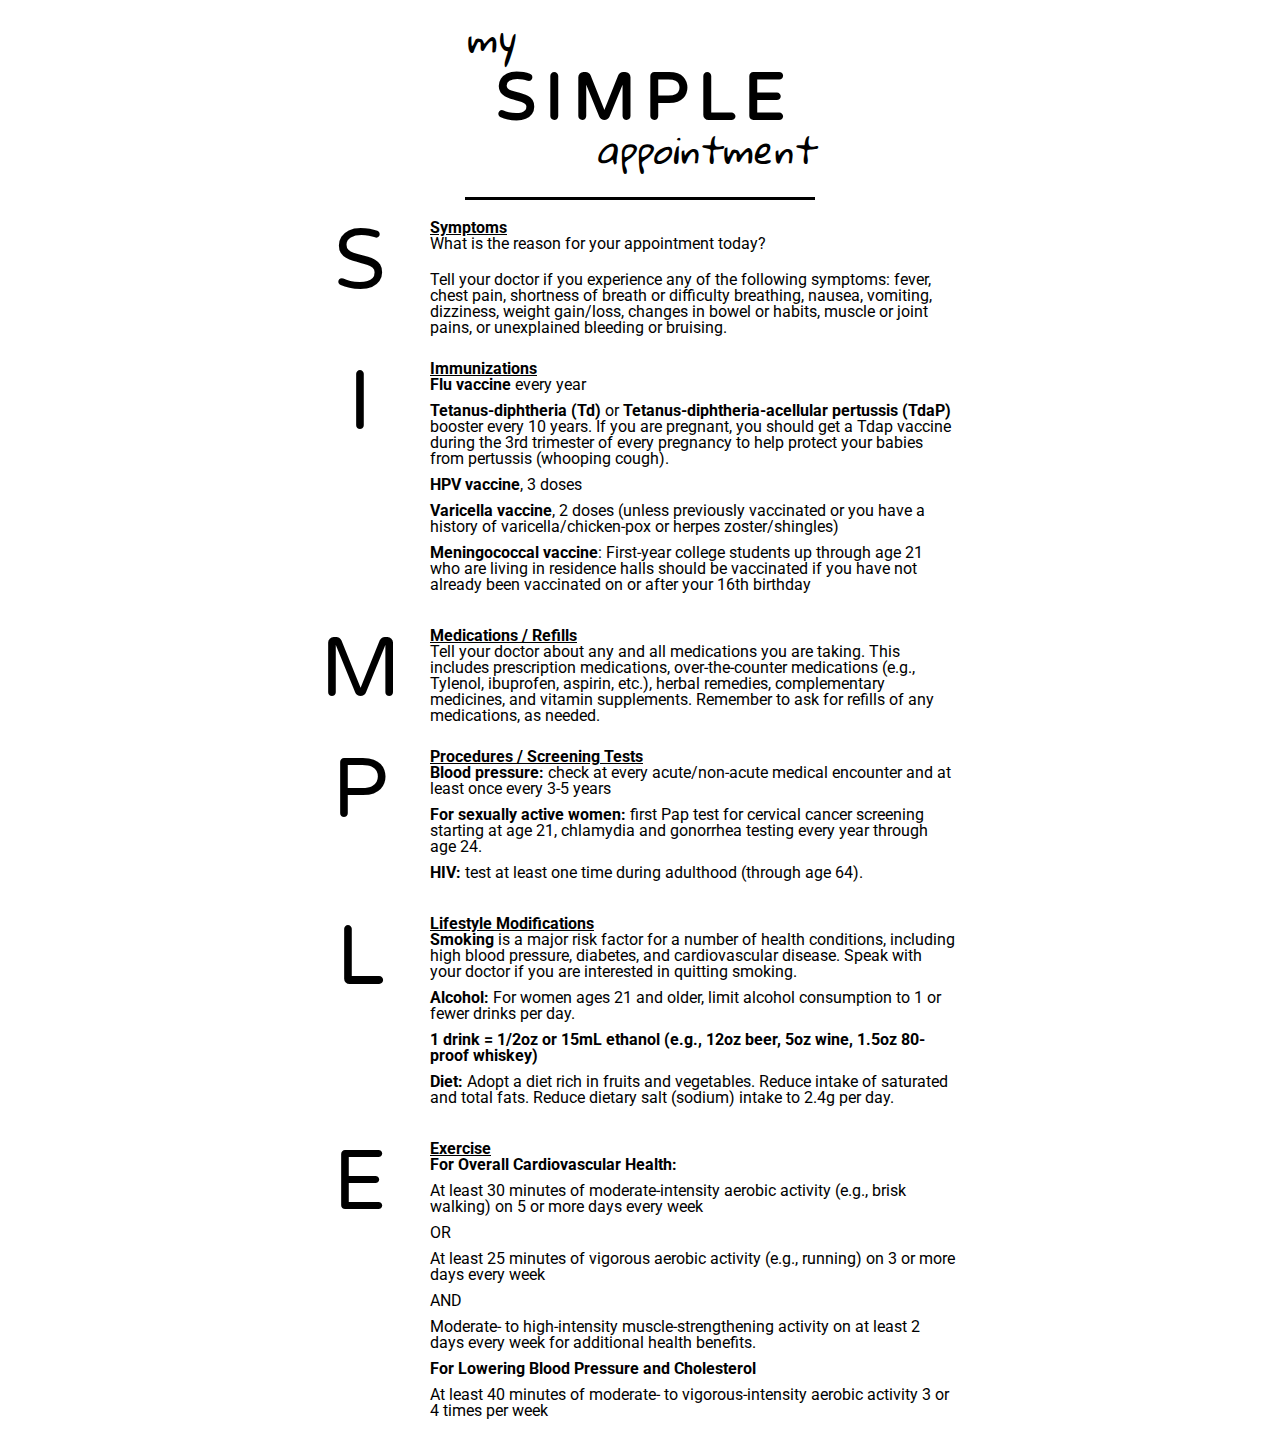
<file: samplepage.html>
<!doctype HTML>

<html>

  <head>

    <title>My SIMPLE APPT</title>

    <!-- Adds Media Queries -->
    <meta name="viewport" content="width=device-width, initial-scale=1.0"/>

    <!-- jQuery Library -->
    <script type="text/javascript" src="http://code.jquery.com/jquery-1.8.3.min.js"></script>

    <!-- This is where our CSS and JS will be -->
    <link href='https://fonts.googleapis.com/css?family=Gloria+Hallelujah|Varela+Round|Roboto:400,700' rel='stylesheet' type='text/css' />

    <!-- Personal Stylesheets -->
    <link type='text/css' rel='stylesheet' href='stylesheets/reset.css' />
    <link type='text/css' rel='stylesheet' href='stylesheets/styles.css' />

  </head>

  <body>

    <h1 class="top-heading">
      <p class='top-heading__word top-heading__word--top'>My</p>
      <span class='top-heading__acronym'>S</span>
      <span class='top-heading__acronym'>I</span>
      <span class='top-heading__acronym'>M</span>
      <span class='top-heading__acronym'>P</span>
      <span class='top-heading__acronym'>L</span>
      <span class='top-heading__acronym'>E</span>
      <p class='top-heading__word top-heading__word--bottom'>Appointment</p>
    </h1>

    <section class='replacement-class appointment'>
      <section class='acronym'>
        <table class='acronym-explanation__table'>
          <tbody>
            <tr class='acronym-explanation__acronym'>
              <td class='acronym-explanation__acronym-letter'>S</td>
              <td class='acronym-explanation__acronym-description'>
                <div class='acronym__description-heading'>Symptoms</div>
                <div class='acronym__description-subtext'>What is the reason for your appointment today?</div>
                <div class='acronym__description-suggestion'>Tell your doctor if you experience any of the following symptoms: fever, chest pain, shortness of breath or difficulty breathing, nausea, vomiting, dizziness, weight gain/loss, changes in bowel or habits, muscle or joint pains, or unexplained bleeding or bruising.</div>
              </td>
            </tr>
            <tr class='acronym-explanation__acronym'>
              <td class='acronym-explanation__acronym-letter'>I</td>
              <td class='acronym-explanation__acronym-description'>
                <div class='acronym__description-heading'>Immunizations</div>
                <div class="acronym__description-suggestion">
                  <p><span class="bold">Flu vaccine</span> every year</p>
                  <p><span class="bold">Tetanus-diphtheria (Td)</span> or <span class="bold">Tetanus-diphtheria-acellular pertussis (TdaP)</span> booster every 10 years. If you are pregnant, you should get a Tdap vaccine during the 3rd trimester of every pregnancy to help protect your babies from pertussis (whooping cough). </p>
                  <p><span class="bold">HPV vaccine</span>, 3 doses</p>
                  <p><span class="bold">Varicella vaccine</span>, 2 doses (unless previously vaccinated or you have a history of varicella/chicken-pox or herpes zoster/shingles)</p>
                  <p><span class="bold">Meningococcal vaccine</span>: First-year college students up through age 21 who are living in residence halls should be vaccinated if you have not already been vaccinated on or after your 16th birthday</p>
                </div>
              </td>
            </tr>
            <tr class='acronym-explanation__acronym'>
              <td class='acronym-explanation__acronym-letter'>M</td>
              <td class='acronym-explanation__acronym-description'>
                <div class='acronym__description-heading'>Medications &sol; Refills</div>
                <div class="acronym__description-suggestion">Tell your doctor about any and all medications you are taking. This includes prescription medications, over-the-counter medications (e.g., Tylenol, ibuprofen, aspirin, etc.), herbal remedies, complementary medicines, and vitamin supplements.  Remember to ask for refills of any medications, as needed.</div>
              </td>
            </tr>
            <tr class='acronym-explanation__acronym'>
              <td class='acronym-explanation__acronym-letter'>P</td>
              <td class='acronym-explanation__acronym-description'>
              <div class='acronym__description-heading'>Procedures &sol; Screening Tests</div>
              <div class="acronym__description-suggestion">
                <p><span class="bold">Blood pressure:</span> check at every acute/non-acute medical encounter and at least once every 3-5 years</p>
                <p><span class="bold">For sexually active women:</span> first Pap test for cervical cancer screening starting at age 21, chlamydia and gonorrhea testing every year through age 24.</p>
                <p><span class="bold">HIV:</span> test at least one time during adulthood (through age 64).</p>
              </div>
              </td>
            </tr>
            <tr class='acronym-explanation__acronym'>
              <td class='acronym-explanation__acronym-letter'>L</td>
              <td class='acronym-explanation__acronym-description'>
                <div class='acronym__description-heading'>Lifestyle Modifications</div>
                <div class="acronym__description-suggestion">
                <p><span class="bold">Smoking</span> is a major risk factor for a number of health conditions, including high blood pressure, diabetes, and cardiovascular disease. Speak with your doctor if you are interested in quitting smoking.</p>
                <p><span class="bold">Alcohol:</span> For women ages 21 and older, limit alcohol consumption to 1 or fewer drinks per day.</p>
                <p class="bold">1 drink = 1/2oz or 15mL ethanol (e.g., 12oz beer, 5oz wine, 1.5oz 80-proof whiskey)</p>
                <p><span class="bold">Diet:</span> Adopt a diet rich in fruits and vegetables. Reduce intake of saturated and total fats. Reduce dietary salt (sodium) intake to 2.4g per day.</p>
              </div>
              </td>
            </tr>
            <tr class='acronym-explanation__acronym'>
              <td class='acronym-explanation__acronym-letter'>E</td>
              <td class='acronym-explanation__acronym-description'>
                <div class='acronym__description-heading'>Exercise</div>
                <div class="acronym__description-suggestion">
                  <p class="bold">For Overall Cardiovascular Health:</p>
                  <p>At least 30 minutes of moderate-intensity aerobic activity (e.g., brisk walking) on 5 or more days every week</p>
                  <p>OR</p>
                  <p>At least 25 minutes of vigorous aerobic activity (e.g., running) on 3 or more days every week</p>
                  <p>AND</p>
                  <p>Moderate&hyphen; to high&hyphen;intensity muscle&hyphen;strengthening activity on at least 2 days every week for additional health benefits.</p>
                  <p class="bold">For Lowering Blood Pressure and Cholesterol</p>
                  <p>At least 40 minutes of moderate- to vigorous-intensity aerobic activity 3 or 4 times per week</p>
                </div>
              </td>
            </tr>
          </tbody>
        </table>
      </section>
    
    </section>

    <script type="text/javascript" src="calculate_data.js"></script>

  </body>

</html>
</file>
<file: stylesheets/styles.css>
/* Global Styles */

section, div, p {
    font-family: 'Roboto', sans-serif;
}

.bold {
    font-weight: 700;
}

/* Specific Styles */

.top-heading {
    margin: 20px auto;
    padding-bottom: 30px;
    max-width: 350px;
    font-size: 36px;
    text-align: center;
    border-bottom: 3px solid #000;
}

    .top-heading__word {
        font-family: 'Gloria Hallelujah', cursive;
        font-style: italic;
        text-transform: lowercase;
    }

    .top-heading__word--top {
        text-align: left;
        margin-bottom: 10px;
    }

    .top-heading__word--bottom {
        text-align: right;
    }

    .top-heading__acronym {
        display: inline;
        min-width: 40px;
        font-family: 'Varela Round', sans-serif;
        font-size: 65px;
        font-weight: bold;
    }

.introduction {
    margin: auto;
    max-width: 390px;
}

    .introduction__image {
        width: 140px;
        display: inline;
        vertical-align: middle;
    }

    .introduction__text {
        margin-top: 10px;
        display: inline-block;
        max-width: 175px;
        text-align: center;
        vertical-align: middle;
    }

        .introduction__text-section {
            text-align: center;
        }

.acronym-explanation {
    margin-top: 15px;
    max-width: 700px;
}

    .acronym-explanation__heading {
        text-align: center;
    }

    .acronym-explanation__table {
        margin: 10px auto 0;
        width: 250px;
    }

        .acronym-explanation__acronym {}

            .acronym-explanation__acronym-letter {
                font-family: 'Varela Round', sans-serif;
                font-size: 50px;
                display: inline-block;
                vertical-align: middle;
                text-align: center;
                width: 20%;
            }

            .acronym-explanation__acronym-description {
                display: inline-block;
                vertical-align: middle;
            }

.simple-input {
    margin-top: 15px;
    text-align: center;
}

    .simple-input__heading {}

    .simple-input__subtext {}

    .simple-input__label {
        margin-top: 15px;
        display: block;
    }

    .simple-input__label--gender {
        margin-top: 5px;
        display: inline-block;
    }

    .simple-input__age {
        display: block;
        margin: auto;
        width: 50px;
        height: 25px;
        border: 1px solid #000;
        margin-top: 5px;
    }

    .simple-input__radio {
        display: inline-block;
        margin: 0 20px 10px;
    }

    .simple-input__submit {
        display: block;
        margin: 0 auto 30px;
        font-size: 20px;
        width: 100px;
        height: 40px;
        border-radius: 5px;
    }

    .simple-input__disclosure {
        text-align: left;
        font-size: 12px;
        max-width: 700px;
        margin: 10px 20px;
    }

/* Scopes styles for information page */

.appointment p {
    margin-bottom: 10px;
}

.appointment .acronym-explanation__table {
    width: auto;
    max-width: 700px;
}

    .appointment .acronym-explanation__acronym-letter {
        font-size: 84px;
        vertical-align: top;
    }

    .appointment .acronym-explanation__acronym-description {
        vertical-align: top;
        width: 75%;
        margin-bottom: 25px;
    }

    .appointment .acronym__description-heading {
        font-weight: 700;
        text-decoration: underline;
    }

    .appointment .acronym__description-subtext {
        margin-bottom: 20px;
    }

    .appointment .acronym__description-suggestion {}

/* Media Query for Desktop Screens */

@media screen and (min-width: 760px) {
    .introduction {
        max-width: 700px;
    }

        .introduction__image {
            width: 150px;
        }

        .introduction__text {
            min-width: 500px;
            max-width: none;
        }

    .acronym-explanation {
        margin: 15px auto;
    }

    .simple-input__disclosure {
        margin: 10px auto;
    }
}
</file>
